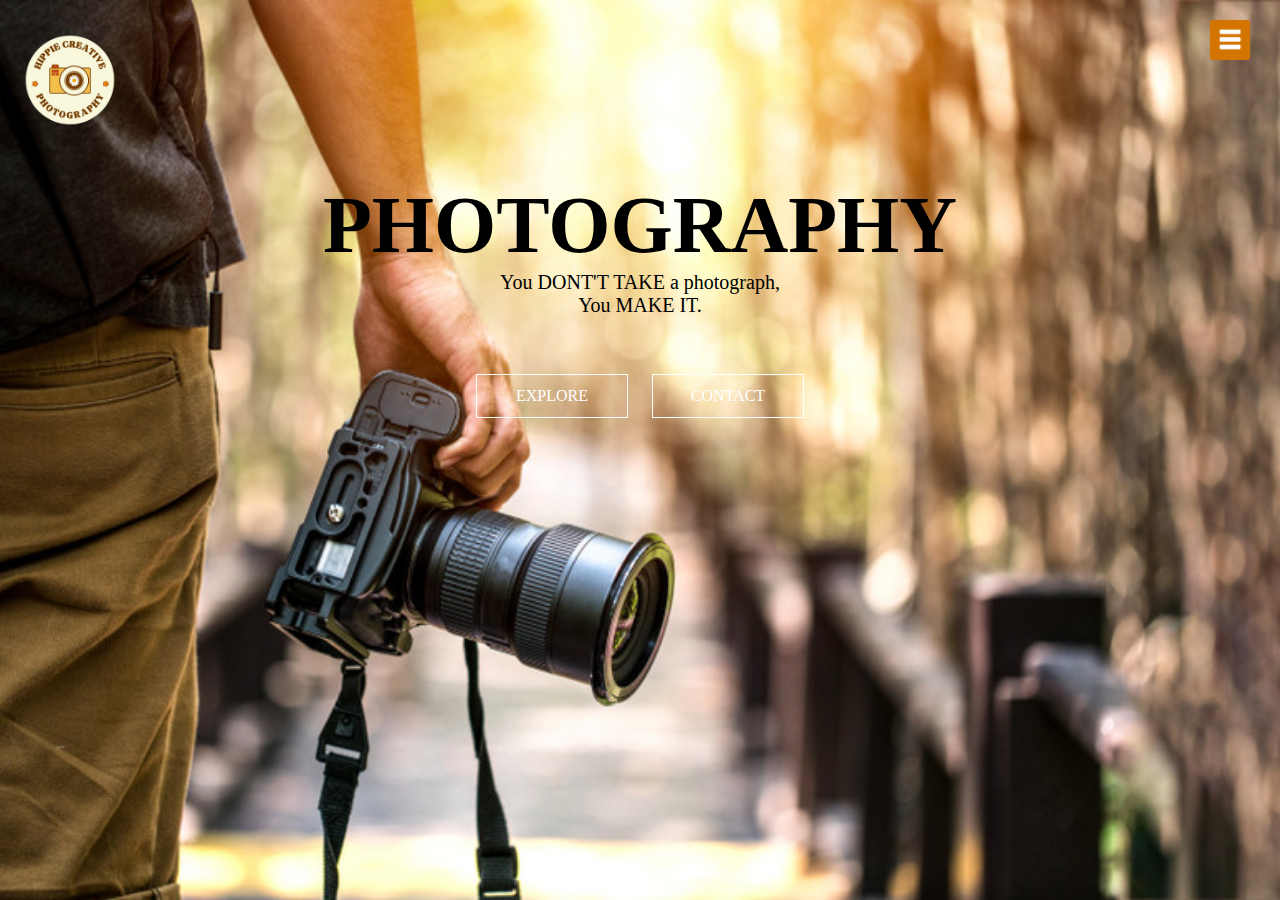
<file: index.html>
<html>
<head>
	<title>PHOTOGRAPHY WEBSITE</title>
	<link rel="stylesheet" href="style2.css">
	<meta name="viewport" content="width =device-width, initial-scale =1">
</head>
<body>
<section id="banner">
	<img src="logo.png" class="logo">
	<div class="banner-text">
		<h1> PHOTOGRAPHY</h1>
		<p>You DONT'T TAKE a photograph,<br>You MAKE IT.</p>
		<div class="banner-btn">
			<a href="#"<span></span>EXPLORE</a>
			<a href="portfolio.html">CONTACT</a>
		</div>
	</div>
</section>
<div id="sideNav">
	<nav>
	<ul> 
		<li><a href="index.html">HOME</a></li>
		<li><a href="history.html">HISTORY</a></li>
		<li><a href="journal.html">JOURNAL</a></li>
		<li><a href="portfolio.html">PORTFOLIO</a></li>
	</ul>
	</nav>
</div>
	<div id="menuBtn">
		<img src="menu.png" id="menu">
	</div>
	
	<script>
	var menuBtn= document.getElementById("menuBtn")
	var sideNav= document.getElementById("sideNav")
	var menu= document.getElementById("menu")
	
	sideNav.style.right="-250px";
	
	menuBtn,onclick= function(){
		if(sideNav.style.right=="-250px"){
			sideNav.style.right ="0";
			menu.src = "close.png";
		}
		else{
			sideNav.style.right="-250px";
			menu.src="menu.png";
		}
	}
	</script>
	
				

</body>
</html>
</file>
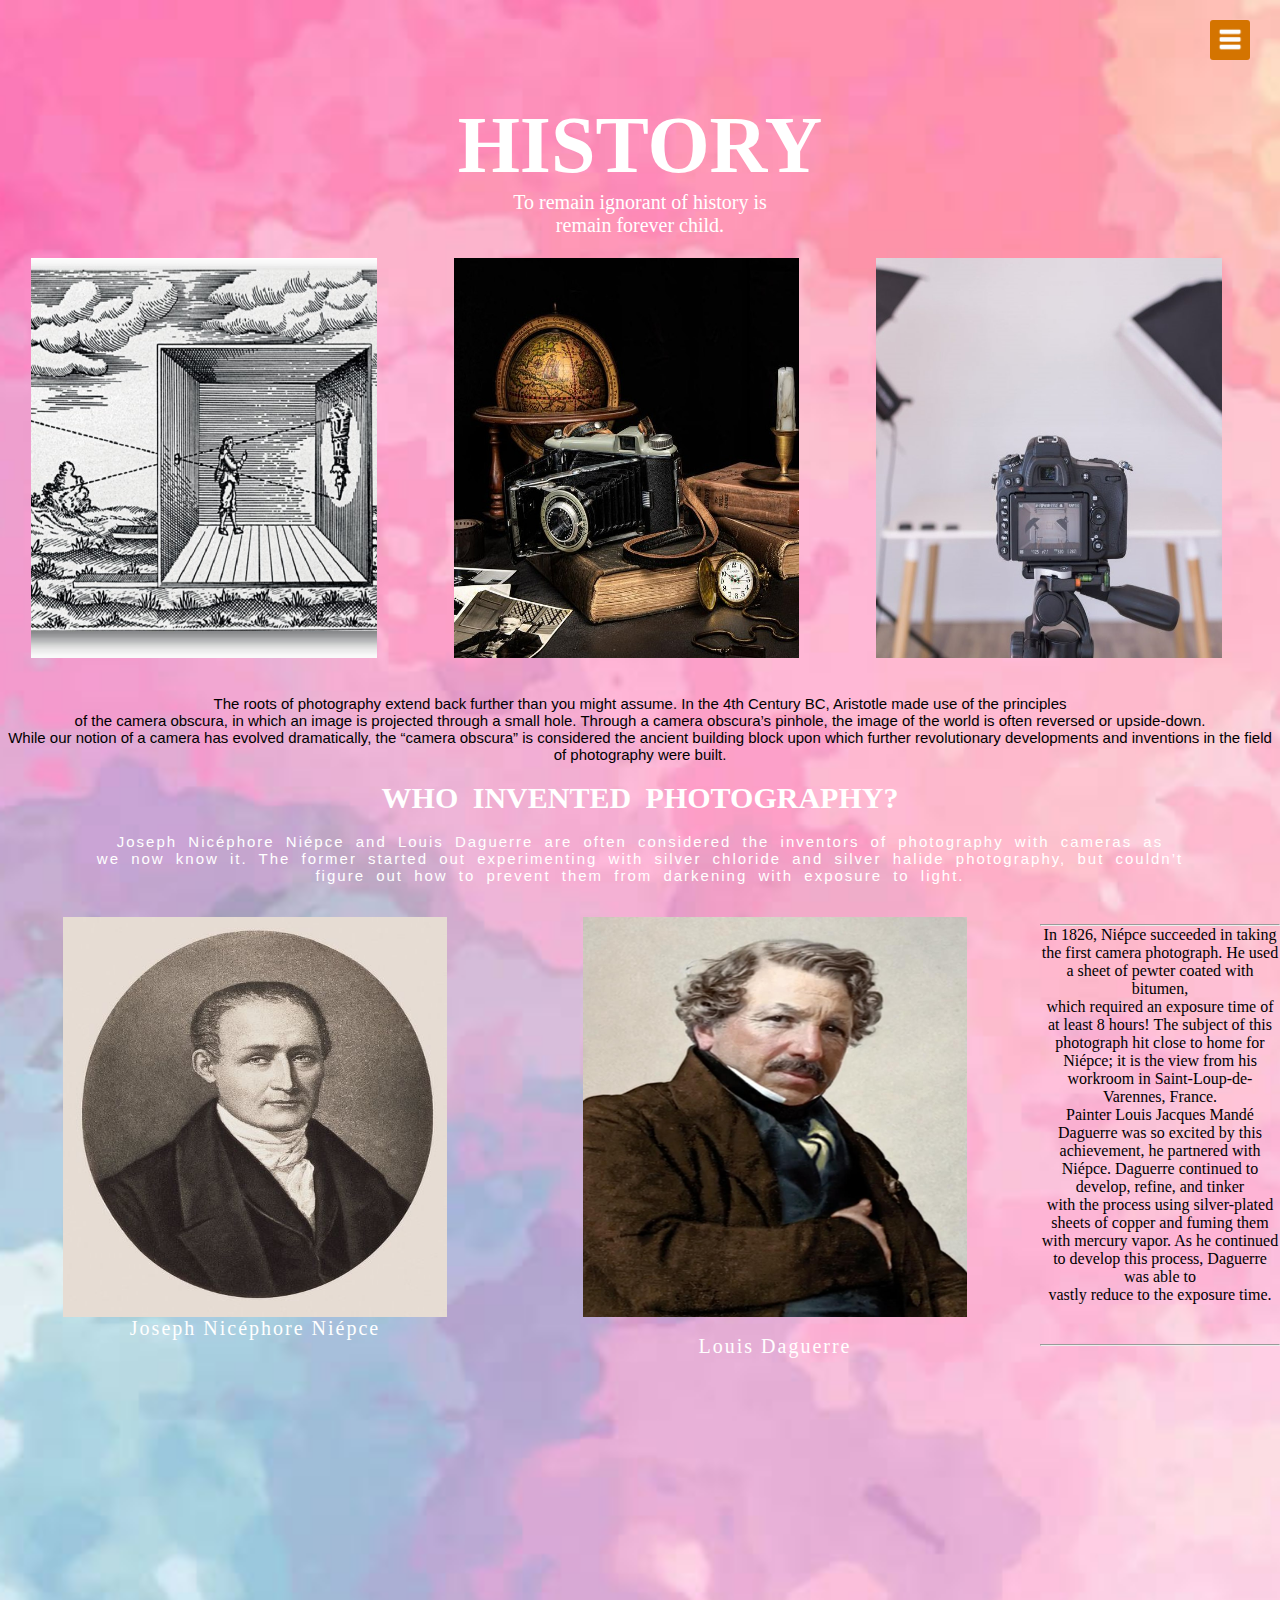
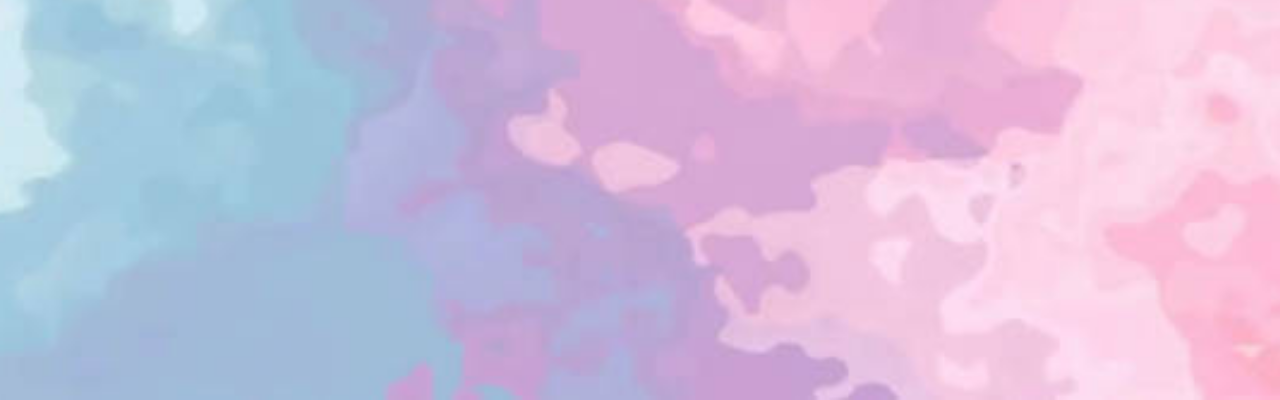
<file: history.html>
<html>
<head>

	<link rel="stylesheet" href="History.css">
	<link rel="stylesheet" href="Journal.css">
	<link rel="stylesheet" href="Portfolio.css">
	<link rel="stylesheet" href="style2.css">
	<meta name="viewport" content="width =device-width, initial-scale =1.0">
	<div id="sideNav">
	<nav>
	<ul> 
		<li><a href="index.html">HOME</a></li>
		<li><a href="history.html">HISTORY</a></li>
		<li><a href="journal.html">JOURNAL</a></li>
		<li><a href="portfolio.html">PORTFOLIO</a></li>
	</ul>
	</nav>
</div>
	<div id="menuBtn">
		<img src="menu.png" id="menu">
	</div>
	
	<script>
	var menuBtn= document.getElementById("menuBtn")
	var sideNav= document.getElementById("sideNav")
	var menu= document.getElementById("menu")
	
	sideNav.style.right="-250px";
	
	menuBtn,onclick= function(){
		if(sideNav.style.right=="-250px"){
			sideNav.style.right ="0";
			menu.src = "close.png";
		}
		else{
			sideNav.style.right="-250px";
			menu.src="menu.png";
		}
	}
	</script>
	

<!-- History -->
<body>
<section id="history">
	<div class="history-text">
	<div class="container">
	<h1>HISTORY</h1>
		<p>To remain ignorant of history is<br>remain forever child.</p>
		<div class="single-service">
			<img src="camera.jpg" style="width :100%;">
		</div>
		<div class="single-service">
			<img src="camera2.jpg" style="width :100%;">
		</div>
		<div class="single-service">
			<img src="camera3.jpg" style="width :100%;">
			<br>
			<br>
			<br>
		</div>
	<div class="desc-text">
	<p> 
The roots of photography extend back further than you might assume. In the 4th Century BC, Aristotle made use of the principles<br> of the camera obscura, in
which an image is projected through a small hole. Through a camera obscura’s pinhole, the image of the world is often reversed or upside-down.<br> While our notion of a camera has evolved dramatically, the “camera obscura” is 
considered the ancient building block upon which further revolutionary developments and inventions in the field of photography were built.</p><br>
</div>
<div class="invented-text">
<h2>WHO INVENTED PHOTOGRAPHY?</h2>
<br>
	<p>Joseph Nicéphore Niépce and Louis Daguerre are often considered the inventors of photography with cameras as<br> we now know it. The former started out
experimenting with silver chloride and silver halide photography, but couldn’t<br>
figure out how to prevent them from darkening with exposure to light.</p>
</div>
	<div class="container">
		<div class="para2">
			<img src="joseph2.jpg" style="width :100%;">
			<div class="bottom-left"></div>
			<p>Joseph Nicéphore Niépce</p>
		</div>
		<div class="para2">
			<img src="louis.jpg" style="width :100%;">
			<br>
			<div class="bottom-right"></div>
			<p>Louis Daguerre</p>
			<br>
			<br>
			</div>
			</div>
		<div class="para1">
		<center>
	<p><hr>In 1826, Niépce succeeded in taking the first camera photograph. He used a sheet of pewter coated with bitumen,<br> which required an exposure time of at 
		least 8 hours! The subject of this photograph hit close to home for Niépce; it is the view from his workroom in Saint-Loup-de-Varennes, France.<br>
		Painter Louis Jacques Mandé Daguerre was so excited by this achievement, he partnered with Niépce. Daguerre continued to develop, refine, and tinker <br>
		with the process using silver-plated sheets of copper and fuming them with mercury vapor. As he continued to develop this process, Daguerre was able to <br>
		vastly reduce to the exposure time.</p><hr>
		</center>
		</div>
		
		
		<br>
	
</section>	
</body>
</html>
</file>
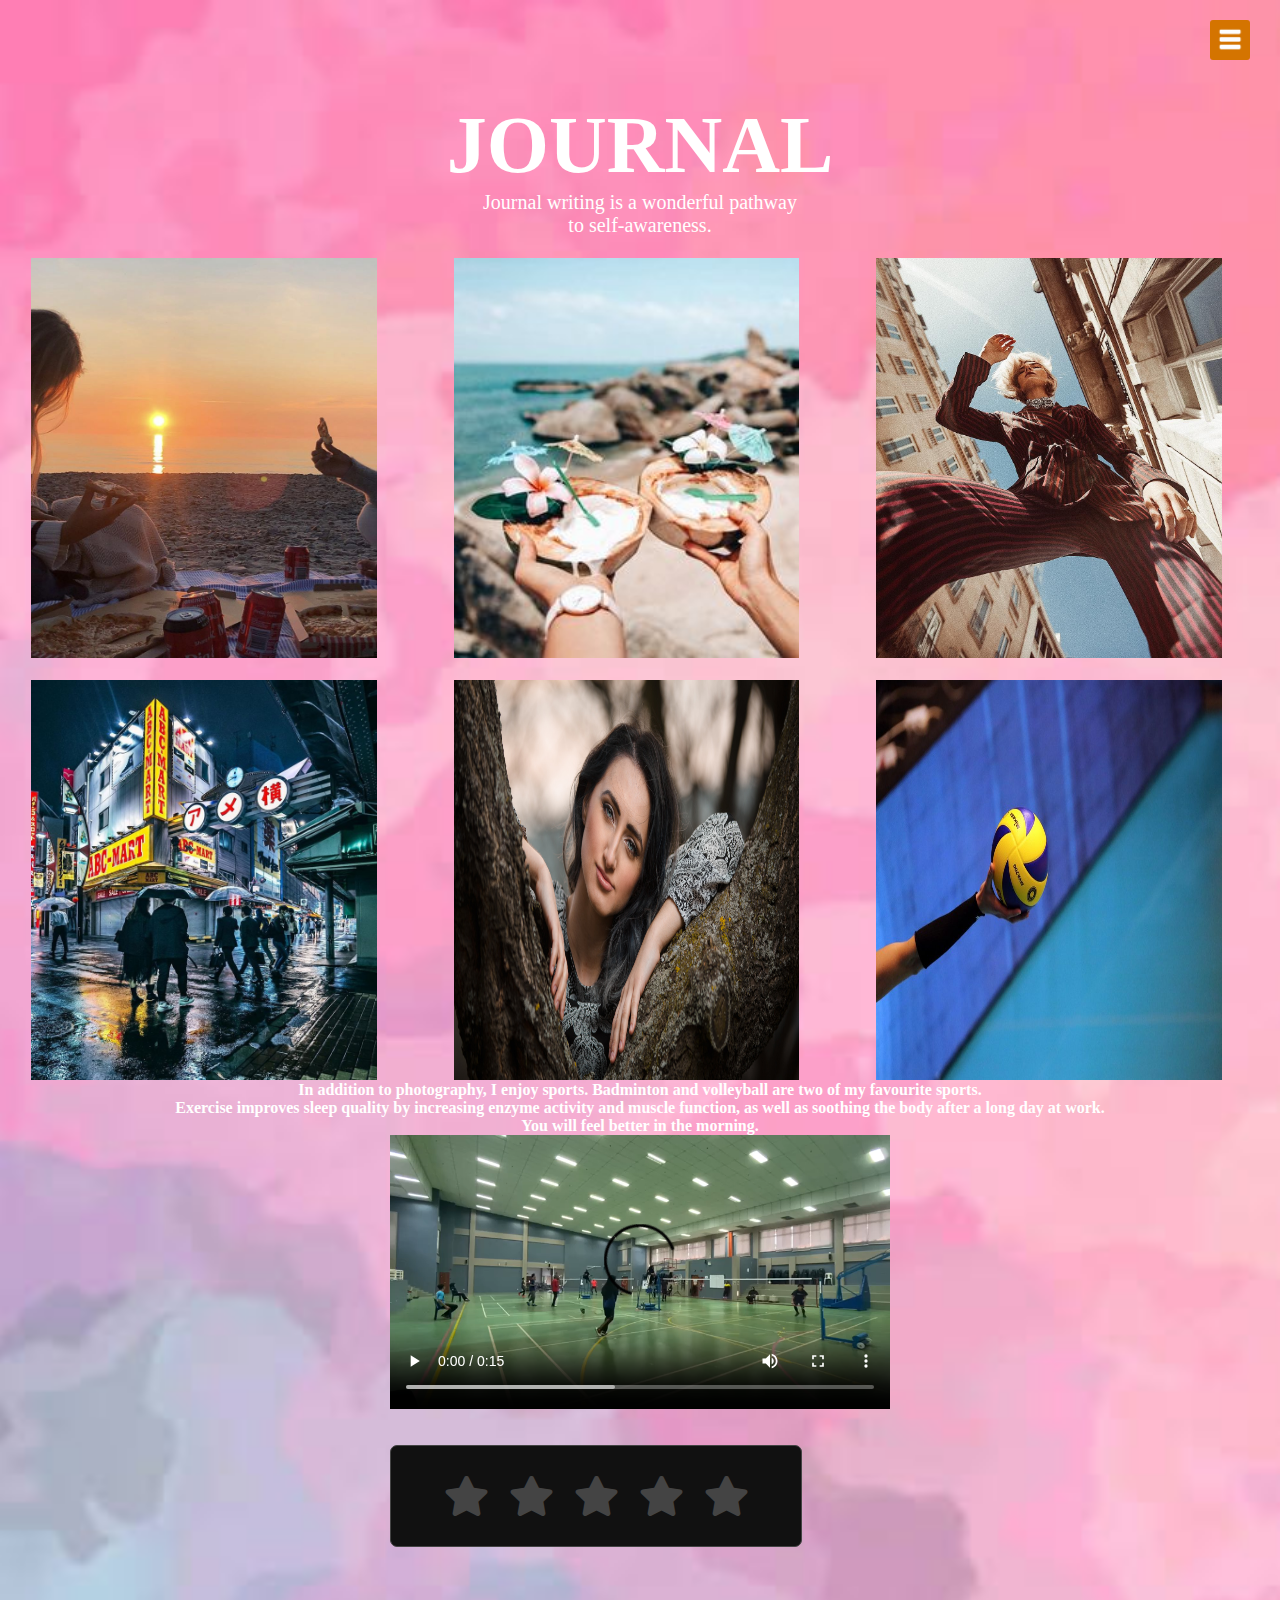
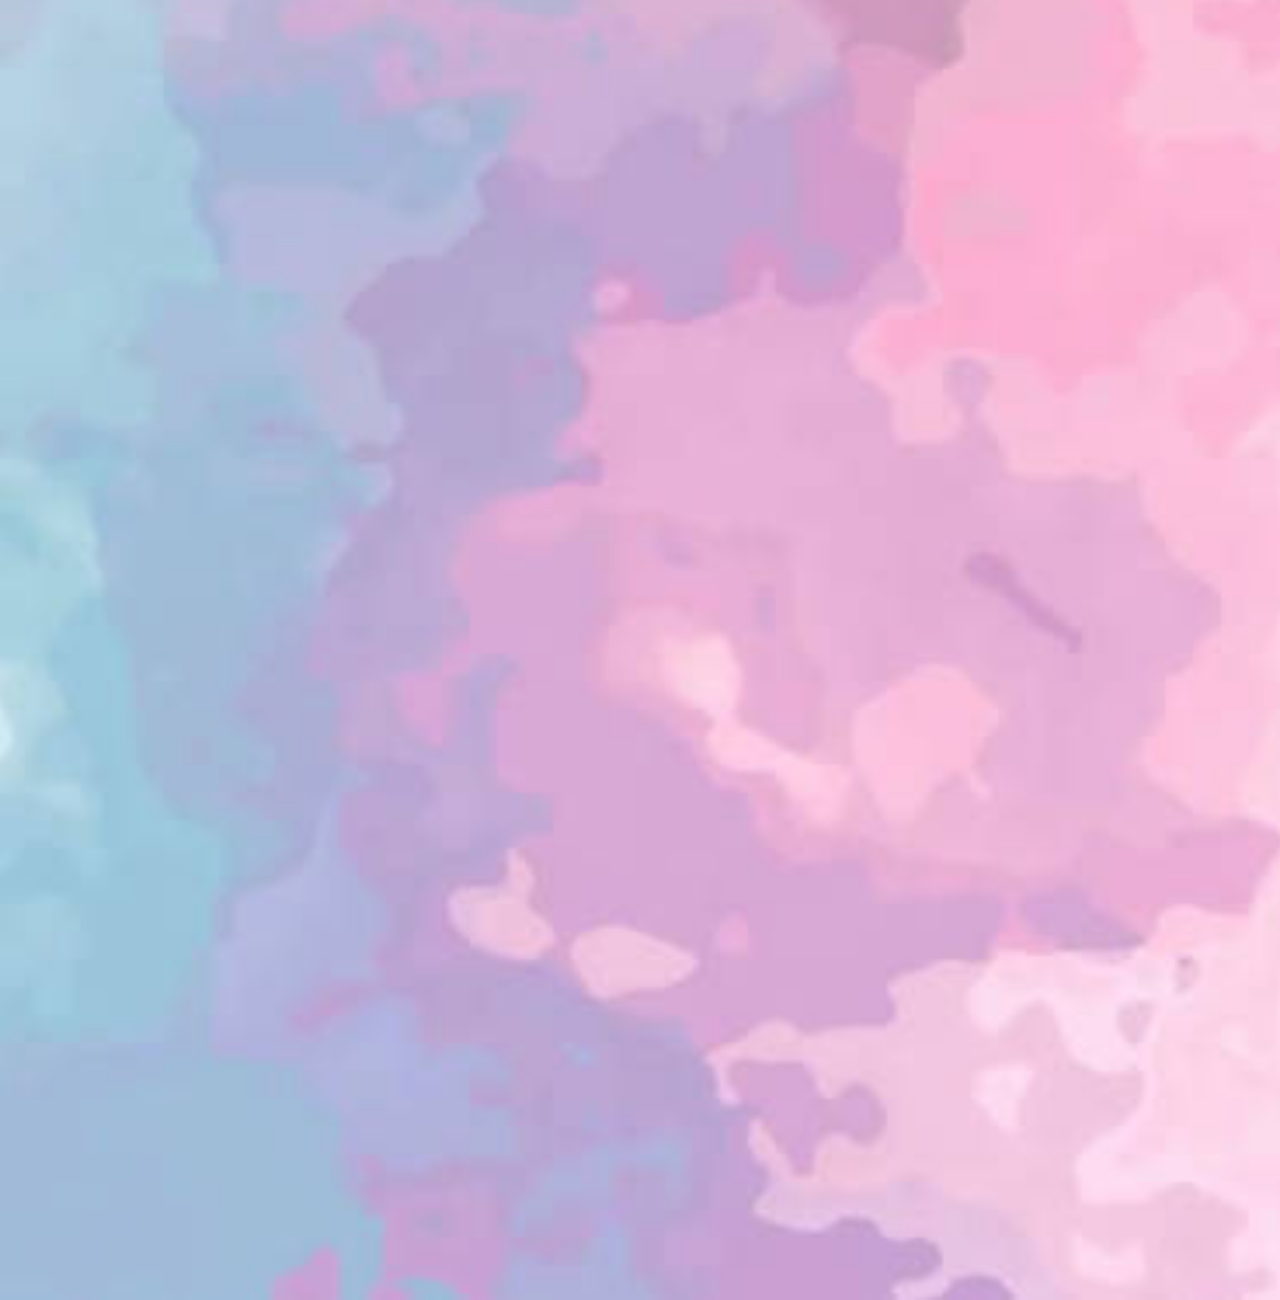
<file: journal.html>
<html>
<head>

	<link rel="stylesheet" href="Journal.css">
	<link rel="stylesheet" href="History.css">
	<link rel="stylesheet" href="Portfolio.css">
	<link rel="stylesheet" href="style2.css">
	<link rel="stylesheet" href="https://cdnjs.cloudflare.com/ajax/libs/font-awesome/5.15.3/css/all.min.css"/>
	<meta name="viewport" content="width =device-width, initial-scale =1.0">
	<div id="sideNav">
	<nav>
	<ul> 
		<li><a href="index.html">HOME</a></li>
		<li><a href="history.html">HISTORY</a></li>
		<li><a href="journal.html">JOURNAL</a></li>
		<li><a href="portfolio.html">PORTFOLIO</a></li>
	</ul>
	</nav>
</div>
	<div id="menuBtn">
		<img src="menu.png" id="menu">
	</div>
	
	<script>
	var menuBtn= document.getElementById("menuBtn")
	var sideNav= document.getElementById("sideNav")
	var menu= document.getElementById("menu")
	
	sideNav.style.right="-250px";
	
	menuBtn,onclick= function(){
		if(sideNav.style.right=="-250px"){
			sideNav.style.right ="0";
			menu.src = "close.png";
		}
		else{
			sideNav.style.right="-250px";
			menu.src="menu.png";
		}
	}
	</script>
	
<!--Journal-->
<body>
<section id="journal">
	<div class="journal-text">
	<div class="container">
	<h1>JOURNAL</h1>
		<p>Journal writing is a wonderful pathway<br> to self-awareness.</p>
		<div class="jrnl">
			<img src="summerCover.jpg" style="width :100%;">
		</div>
		<div class="jrnl">
			<img src="summer1.jpg" style="width :100%;">
		</div>
		<div class="jrnl">
			<img src="street2.jpg" style="width :100%;">
		</div>
		<div class="jrnl">
			<img src="street1.jpg" style="width :100%;">
		</div>
		<div class="jrnl">
			<img src="hh.jpg" style="width :100%;">
		</div>
		<div class="jrnl">
			<img src="sport.jpg" style="width :100%;">
		</div>
			<br>
			<br><br>
			<br>
			<div class="center-text">
			<h4>In addition to photography, I enjoy sports. Badminton and volleyball are two of my favourite sports.<br>Exercise improves sleep quality by increasing enzyme activity and muscle function, as well as soothing the body after a long day at work.<br> You will feel better in the morning.
			</div>
			
			<center>
			<video controls style="width:500px;size:300px;">
				<source src="passion.mp4" type="video/mp4"/>
				</video><br>
				</center>
				
			<br>
			<br>
		</div>
		<div class="container1">
		<div class="post">
			<div class="text">Thanks for your feeedback!</div>
			<div class="edit">EDIT</div>
			</div>
		<div class="star-widget">
			<input type="radio" name="rate" id ="rate5">
				<label for="rate5" class="fas fa-star"></label>
			<input type="radio" name="rate" id ="rate4">
				<label for="rate4" class="fas fa-star"></label>
			<input type="radio" name="rate" id ="rate3">
				<label for="rate3" class="fas fa-star"></label>
			<input type="radio" name="rate" id ="rate2">
				<label for="rate2" class="fas fa-star"></label>
			<input type="radio" name="rate" id ="rate1">
				<label for="rate1" class="fas fa-star"></label>
				<form action="#">
				<header></header>
				<div class ="textarea">
				<textarea cols="30" placeholder="Share your feedback here!"></textarea>
          </div>
          <div class="btn">
            <button type="submit">Post</button>
          </div>
        </form>
      </div>
    </div>
    <script>
      const btn = document.querySelector("button");
      const post = document.querySelector(".post");
      const widget = document.querySelector(".star-widget");
      const editBtn = document.querySelector(".edit");
      btn.onclick = ()=>{
        widget.style.display = "none";
        post.style.display = "block";
        editBtn.onclick = ()=>{
          widget.style.display = "block";
          post.style.display = "none";
        }
        return false;
      }
    </script>
</body>
</section>
</file>
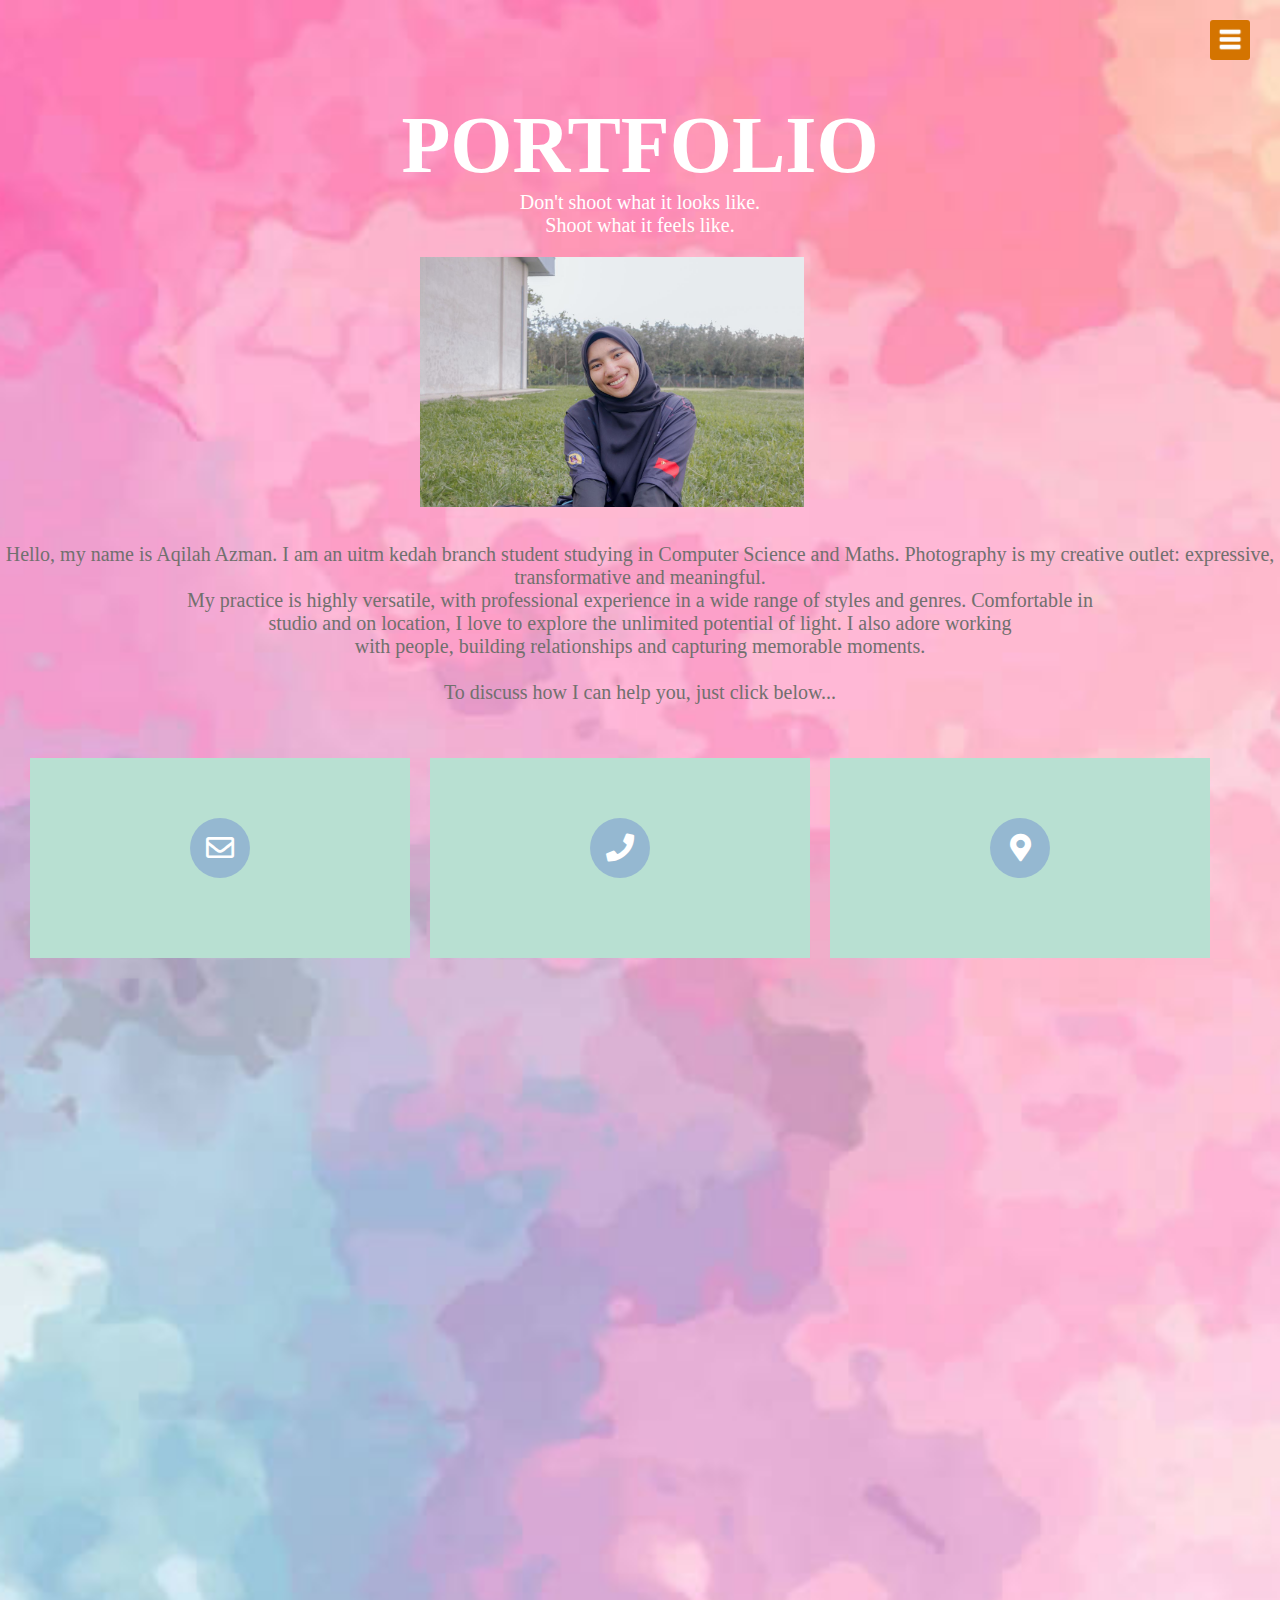
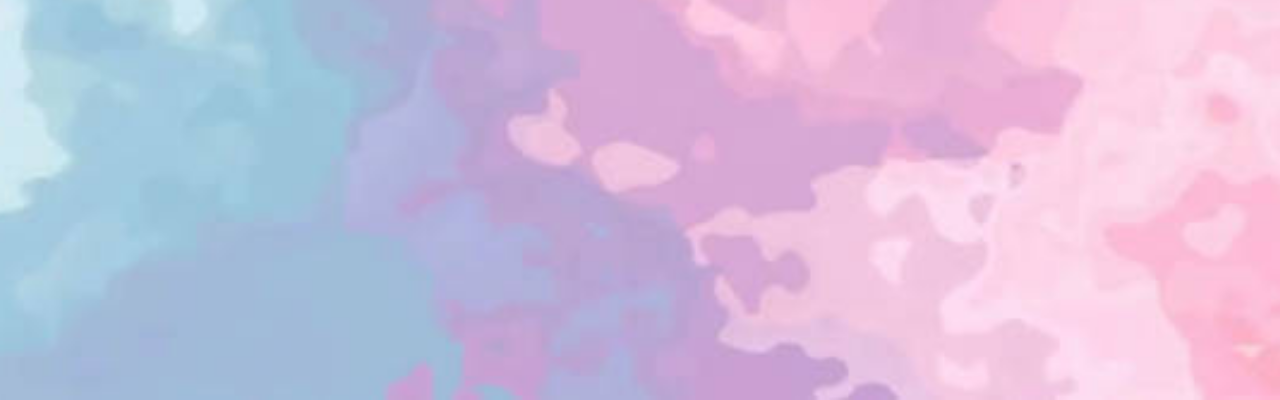
<file: portfolio.html>
<html>
<head>

	<link rel="stylesheet" href="History.css">
	<link rel="stylesheet" href="Journal.css">
	<link rel="stylesheet" href="Portfolio.css">
	<link rel="stylesheet" href="style2.css">
	<link rel="stylesheet" href="https://cdnjs.cloudflare.com/ajax/libs/font-awesome/5.15.3/css/all.min.css"/>
	<meta name="viewport" content="width =device-width, initial-scale =1.0">
	<div id="sideNav">
	<nav>
	<ul> 
		<li><a href="index.html">HOME</a></li>
		<li><a href="history.html">HISTORY</a></li>
		<li><a href="journal.html">JOURNAL</a></li>
		<li><a href="portfolio.html">PORTFOLIO</a></li>
	</ul>
	</nav>
</div>
	<div id="menuBtn">
		<img src="menu.png" id="menu">
	</div>
	
	<script>
	var menuBtn= document.getElementById("menuBtn")
	var sideNav= document.getElementById("sideNav")
	var menu= document.getElementById("menu")
	
	sideNav.style.right="-250px";
	
	menuBtn,onclick= function(){
		if(sideNav.style.right=="-250px"){
			sideNav.style.right ="0";
			menu.src = "close.png";
		}
		else{
			sideNav.style.right="-250px";
			menu.src="menu.png";
		}
	}
	</script>
	

<!-- Portfolio -->
<body>
<section id="portfolio">
	<div class="portfolio-text">
	<h1>PORTFOLIO</h1>
		<p>Don't shoot what it looks like.<br>Shoot what it feels like.</p>
			<div class="port">
			<img src="qq.jpg" style="width :100%;">
			</div>
			<div class="port1">
			<br>
			<br>
			<br>
			<br><br><br><br><br><br><br><br><br><br><br><br><br><br>
				<p> Hello, my name is Aqilah Azman. I am an uitm kedah branch student studying in Computer Science and Maths. Photography is my creative outlet: expressive,
				transformative and meaningful.<br>My practice is highly versatile, with professional experience in a wide range of styles and genres. Comfortable in<br> studio and
				on location, I love to explore the unlimited potential of light. I also adore working<br> with people, building relationships and capturing memorable moments.<br><br>
				To discuss how I can help you, just click below...</p>
		</div>
		<br><br><br>
		<div class="contact-info">
      <div class="card">
        <i class="card-icon far fa-envelope"></i>
        <p>aqilahazmannn96@gmail.com</p>
      </div>

      <div class="card">
        <i class="card-icon fas fa-phone"></i>
        <p>+60195230289</p>
      </div>

      <div class="card">
        <i class="card-icon fas fa-map-marker-alt"></i>
        <p>Kedah,Malaysia</p>
      </div>
    </div>
	
		
  </body>
</html>
		</div>
		</section>
</file>
<file: style2.css>
*{
	margin: 0;
	padding: 0;
}
#banner{
	 background:url(background.jpg);
	 background-size: cover;
	 background-position:center;
	 height:100vh;
 }
 .logo{
	 width: 110px;
	 position: absolute;
	 margin-left: 15px;
	 margin-top: 25px;	 
 }
.banner-text{
	text-align: center;
	color: black;
	padding-top: 180px;
}
.banner-text h1{
	font-size: 80px;
}
.banner-text p{
	font-size: 20px;
	font-family: consolas;
}
.banner-btn{
	margin: 70px auto 0;
}
.banner-btn a{
	width: 150px;
	text-decoration: none;
	display: inline-table;
	margin: -30 10px;
	padding: 12px 0;
	color: #fff;
	border: .5px solid #fff;
	position: relative;
	z-index:1;
	transition:color 0.5s;
}
.banner-btn a span{
	width: 50%;
	height: 100%;
	position: absolute;
	top: 0;
	left: 0;
	background: #fff;
	z-index: -1;
	transition:0.5s;
}
.banner-btn a:hover span{
	width:100%;
}
.banner-btn a:hover{
	color: #000;
}
#sideNav{
	width:170px;
	height: 100vh;
	position: fixed;
	right: -250px;
	top: 0;
	background: #d47400;
	z-index: 2;
	transition: 0.5s;
}
nav ul li{
	list-style: none;
	margin: 50px 20px;
}
nav ul li a{
	text-decoration: none;
	color: #fff;
}
#menuBtn{
	width: 40px;
	height: 40px;
	background: #d47400;
	text-align: center;
	position: fixed;
	right: 30px;
	top:20px;
	border-radius: 3px;
	z-index:3;
	cursor: pointer;
}
#menuBtn img{
	width: 30px;
	margin-top:5px;
}
@media screen and(max-width:770px);{
	.banner-text h1{
	font-size: 30px;
	}
	.banner-btn a{
		display: block;
		margin: 20px auto;
		
}
.header.row{
	margin-top: 70px 0;
}
#history{
	width:100%;
	padding:50px 0;
	background:#000;
}
.photos-box{
	width:50%;
	display:flex;
	flex-wrap:wrap;
	justify-content:space-around;
	margin:auto;
}
.single-service{
	flex-basis:48%;
	text-align:center;
	border-radius:7px;
	margin-bottom:10px;
	color:#fff;
	position:relative;
}
.single-service img{
	width:95%;
	border-radius:7pxc;
}
</file>
<file: History.css>
#history{
	width: 100%;
	padding: 100px 0;
	background: url(pastel.jpg);
	background-size: cover;
	background-position:center;
	height:200vh;
}
{
.box-sizing: border-box;
}
.single-service{
	width: 27%;
	float: left;
	margin-top: 20px;
	margin-left: 30px;
	margin-right: 45px;
	padding: 1px;
}
.single-service img{
	height: 400px;
}
.history-text{
	text-align: center;
	color: black;
}
.history-text h1{
	font-size: 80px;
}
.history-text p{
	font-size: 20px;
	font-family: consolas;
}
.desc-text{
	text-align: center;
	color: black;
}
.desc-text h2{
	font-size: 30px;
	font-family: timesnewroman;
}
.desc-text p{
	font-size: 15px;
	font-family: arial;
}
.invented-text p{
	font-size: 15px;
	font-family: arial;
	letter-spacing: 2px;
	word-spacing: 5px;
}
.invented-text h2{
	font-size: 30px;
	font-family: timesnewroman;
	word-spacing: 7px;
}
{
.box-sizing: border-box;
}
.para2{
	width: 30%;
	float: left;
	margin-top: 30px;
	margin-left: 60px;
	margin-right: 70px;
	padding: 3px;
}
.container{
	position: relative;
	text-align: center;
	color: #fff;
}
.bottom-left{
	display: flex;
	justify-content: center;
}
.bottom-right{
	display: flex;
	justify-content: center;

}
.para2 img{
	display: flex;
	justify-content: center;
	height: 400px;
}
.para2 p{
	font-size: 20px;
	font-family: timesnewroman;
	letter-spacing: 2px;
}
.para1{
	text-align: center;
	color: black;
}
.para1 p{
	padding-top: 10px;
	font-size: 15px;
	font-family: arial;
	margin-right: 30;
	margin-top:30;
}
</file>
<file: Journal.css>
#journal{
	width: 100%;
	padding: 100px 0;
	background: url(pastel.jpg);
	background-size: cover;
	background-position:center;
	height:300vh;
}
{
.box-sizing: border-box;
}
.jrnl{
	width: 27%;
	float: left;
	margin-top: 20px;
	margin-left: 30px;
	margin-right: 45px;
	padding: 1px;
}
.jrnl img{
	height: 400px;
}
.journal{
	width: 27%;
	float: left;
	margin-top: 20px;
	margin-left: 30px;
	margin-right: 45px;
	padding: 1px;
}
.journal-text{
	text-align: center;
	color: black;
}
.journal-text h1{
	font-size: 80px;
}
.journal-text p{
	font-size: 20px;
	font-family: consolas;
}
.container1{
	width: 350px;
	background: #111;
	padding: 20px 30px;
	border: 1px solid #444;
	border-radius: 7px;
	display: flex;
	align-items: center;
	justify-content: center;
	flex-direction: column;
	margin-left: 390px;
	
}
.container1 .star-widget input{
	display: none;
}
.container1 .post{
	display: none;
}
.container1 .text{
	font-size:25px;
	color:#666;
	font-family: consolas;
	letter-spacing: 1px;
}
.container1 .edit{
	position: center;
	right: 10px;
	top: 50px;
	font-size: 16px;
	color: #666;
	font-weight: 500;
	cursor: pointer;
}
.container1 .edit:hover{
  text-decoration: underline;
}
.container1 .star-widget input{
  display: none;
}
.star-widget label{
	font-size: 40px;
	color: #444;
	padding: 10px;
	float: right;
	transition: all 0.2s ease;
}
input:not(:checked) ~label:hover,
input:not(:checked) ~label:hover,label{
	color: #fd4;
}
input:checked ~label{
	color: #fd4;
}
input#rate5:checked ~label{
	color: #fe7;
	text-shadow: 0 0 20px #952;
}
#rate1:checked ~ form header:before{
  content: "Poor :(";
}
#rate2:checked ~ form header:before{
content: "Dissatisfied :] ";
}
#rate3:checked ~ form header:before{
  content: "Satisfied :')";
}
#rate4:checked ~ form header:before{
  content: "Very Satisfied :^  ";
}
#rate5:checked ~ form header:before{
  content: "Outsanding :) ";
}
.container1 form{
  display: none;
}
input:checked ~ form{
  display: block;
}
form header{
  width: 100%;
  font-size: 25px;
  color: #fe7;
  font-weight: 500;
  margin: 10x 0 20px 0;
  text-align: center;
  transition: all 0.2s ease;
}
form .textarea{
  height: 100px;
  width: 100%;
  overflow: hidden;
}
form .textarea textarea{
  height: 100%;
  width: 100%;
  outline: none;
  color: #eee;
  border: 1px solid #333;
  background: #222;
  padding: 10px;
  font-size: 17px;
  resize: none;
}
.textarea textarea:focus{
  border-color: #444;
}
form .btn{
  height: 45px;
  width: 100%;
  margin: 15px 0;
}
form .btn button{
  height: 100%;
  width: 100%;
  border: 1px solid #444;
  outline: none;
  background: #222;
  color: #999;
  font-size: 17px;
  font-weight: 500;
  text-transform: uppercase;
  cursor: pointer;
  transition: all 0.3s ease;
}
form .btn button:hover{
  background: #1b1b1b;
}
.center{
	margin-left: auto;
	margin-right: auto;
}
.center-text h4{
	font-family: segoe print;
	text-align: center;
	color: sky blue;
	margin-top: 20px;
	
}
</file>
<file: Portfolio.css>
#portfolio{
	width: 100%;
	padding: 100px 0;
	background: url(pastel.jpg);
	background-size: cover;
	background-position:center;
	height:200vh;
}
{
.box-sizing: border-box;
}
.port{
	width: 30%;
	float: left;
	margin-left: 400px;
	margin-right: 100px;
	margin-bottom: 5px;
	padding: 20px;

}
.port img{
	height: 250px;
}
.portfolio-text{
	text-align: center;
	color: white;
}
.portfolio-text h1{
	font-size: 80px;
}
.portfolio-text p{
	font-size: 20px;
	font-family: consolas;
}
.port1 p{
	text-align: center;
	color: #71706E;
	font-size: 20px;
	font-family: segoe print;
}

.contact-info{
  display: flex;
  width: 100%;
  max-width: 1200px;
  align-items: center;
  justify-content: center;
  padding: 0 20px;
}
.card{
  background: #b8e0d2;
  padding: 0 20px;
  margin: 0 10px;
  width: calc(33% - 20px);
  height: 200px;
  display: flex;
  flex-direction: column;
  justify-content: center;
  align-items: center;
  color: #fff;
  cursor: pointer;
}
.card-icon{
  font-size: 28px;
  background: #95b8d1;
  width: 60px;
  height: 60px;
  text-align: center;
  line-height: 60px !important;
  border-radius: 50%;
  transition: 0.3s linear;
}
.card:hover .card-icon{
  background: none;
  color:  black;
  transform: scale(1.6);
}
.card p{
  margin-top: 20px;
  font-weight: 300;
  letter-spacing: 2px;
  max-height: 0;
  opacity: 0;
  transition: 0.3s linear;
}
.card:hover p{
  max-height: 40px;
  opacity: 1;
}
@media screen and (max-width:800px){
.contact-info{
    flex-direction: column;
}
.card{
    width: 100%;
    max-width: 300px;
    margin: 10px 0;
  }	
}
</file>
